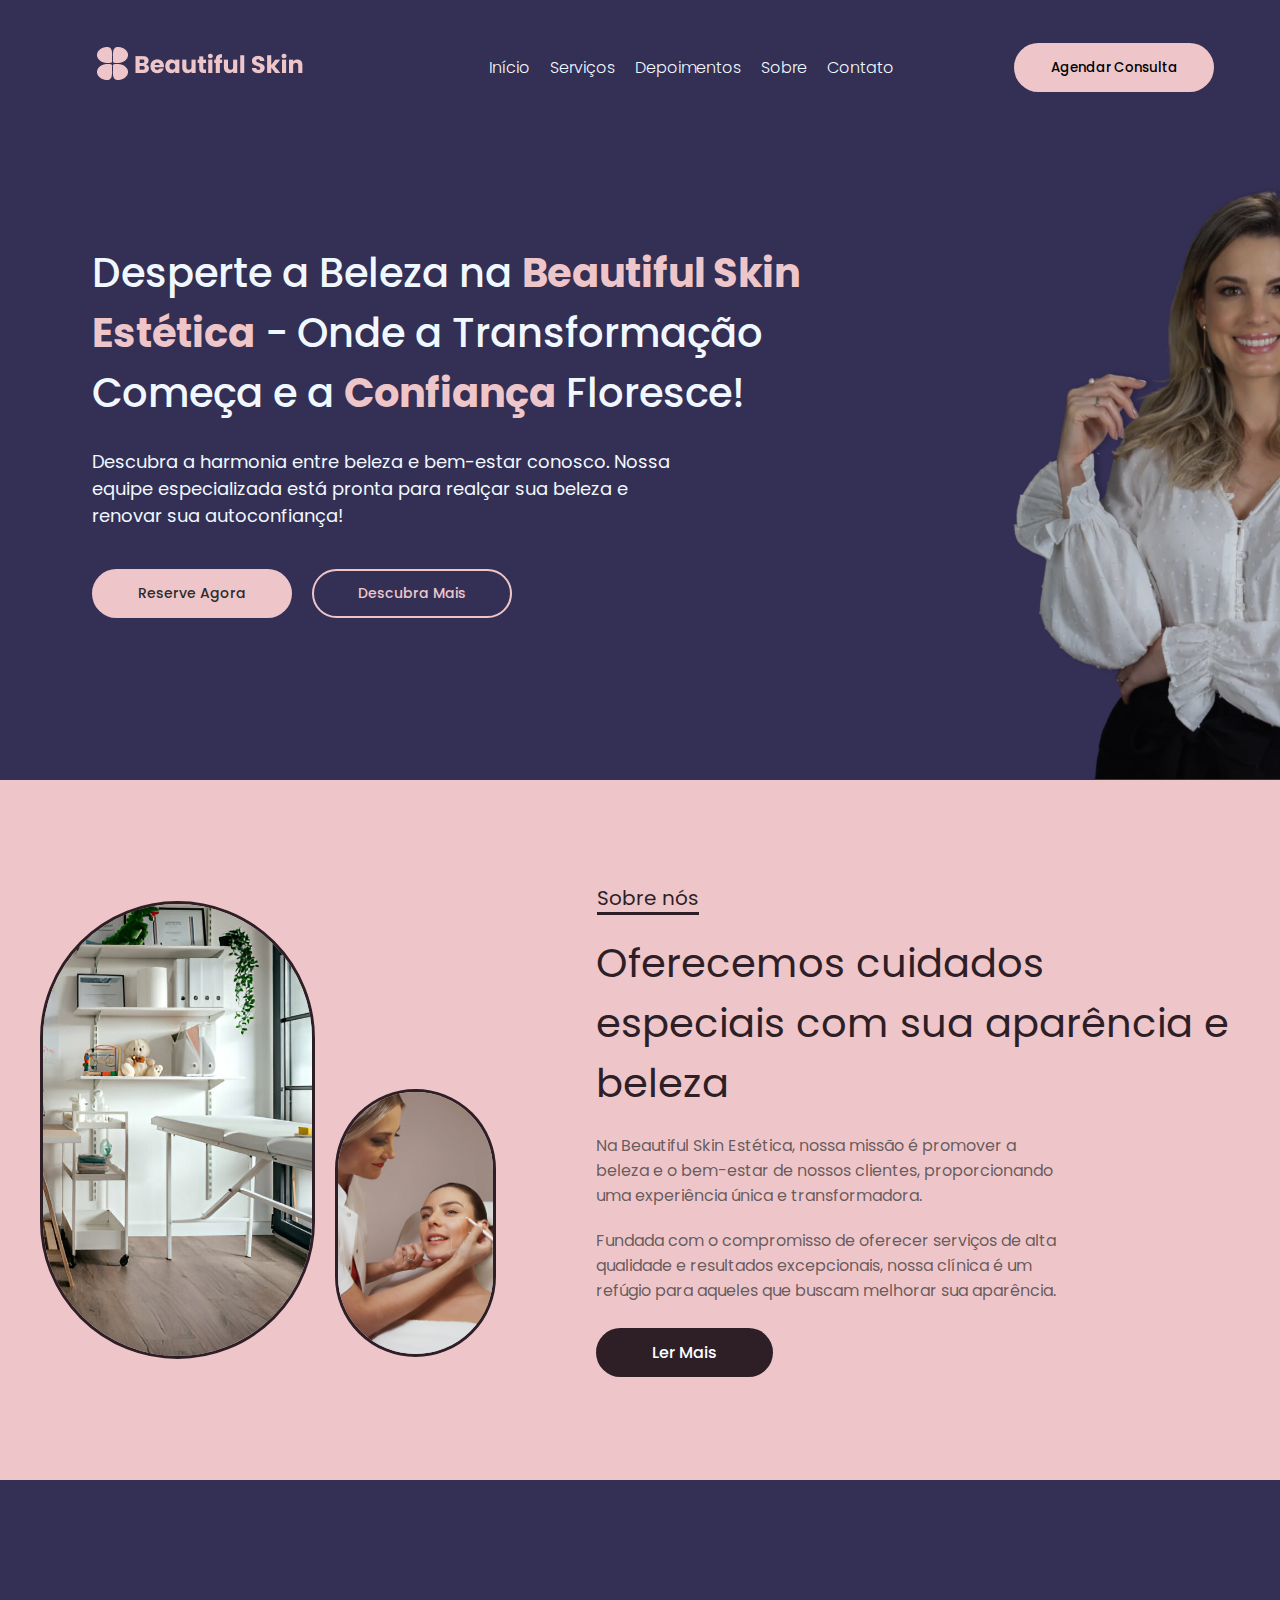
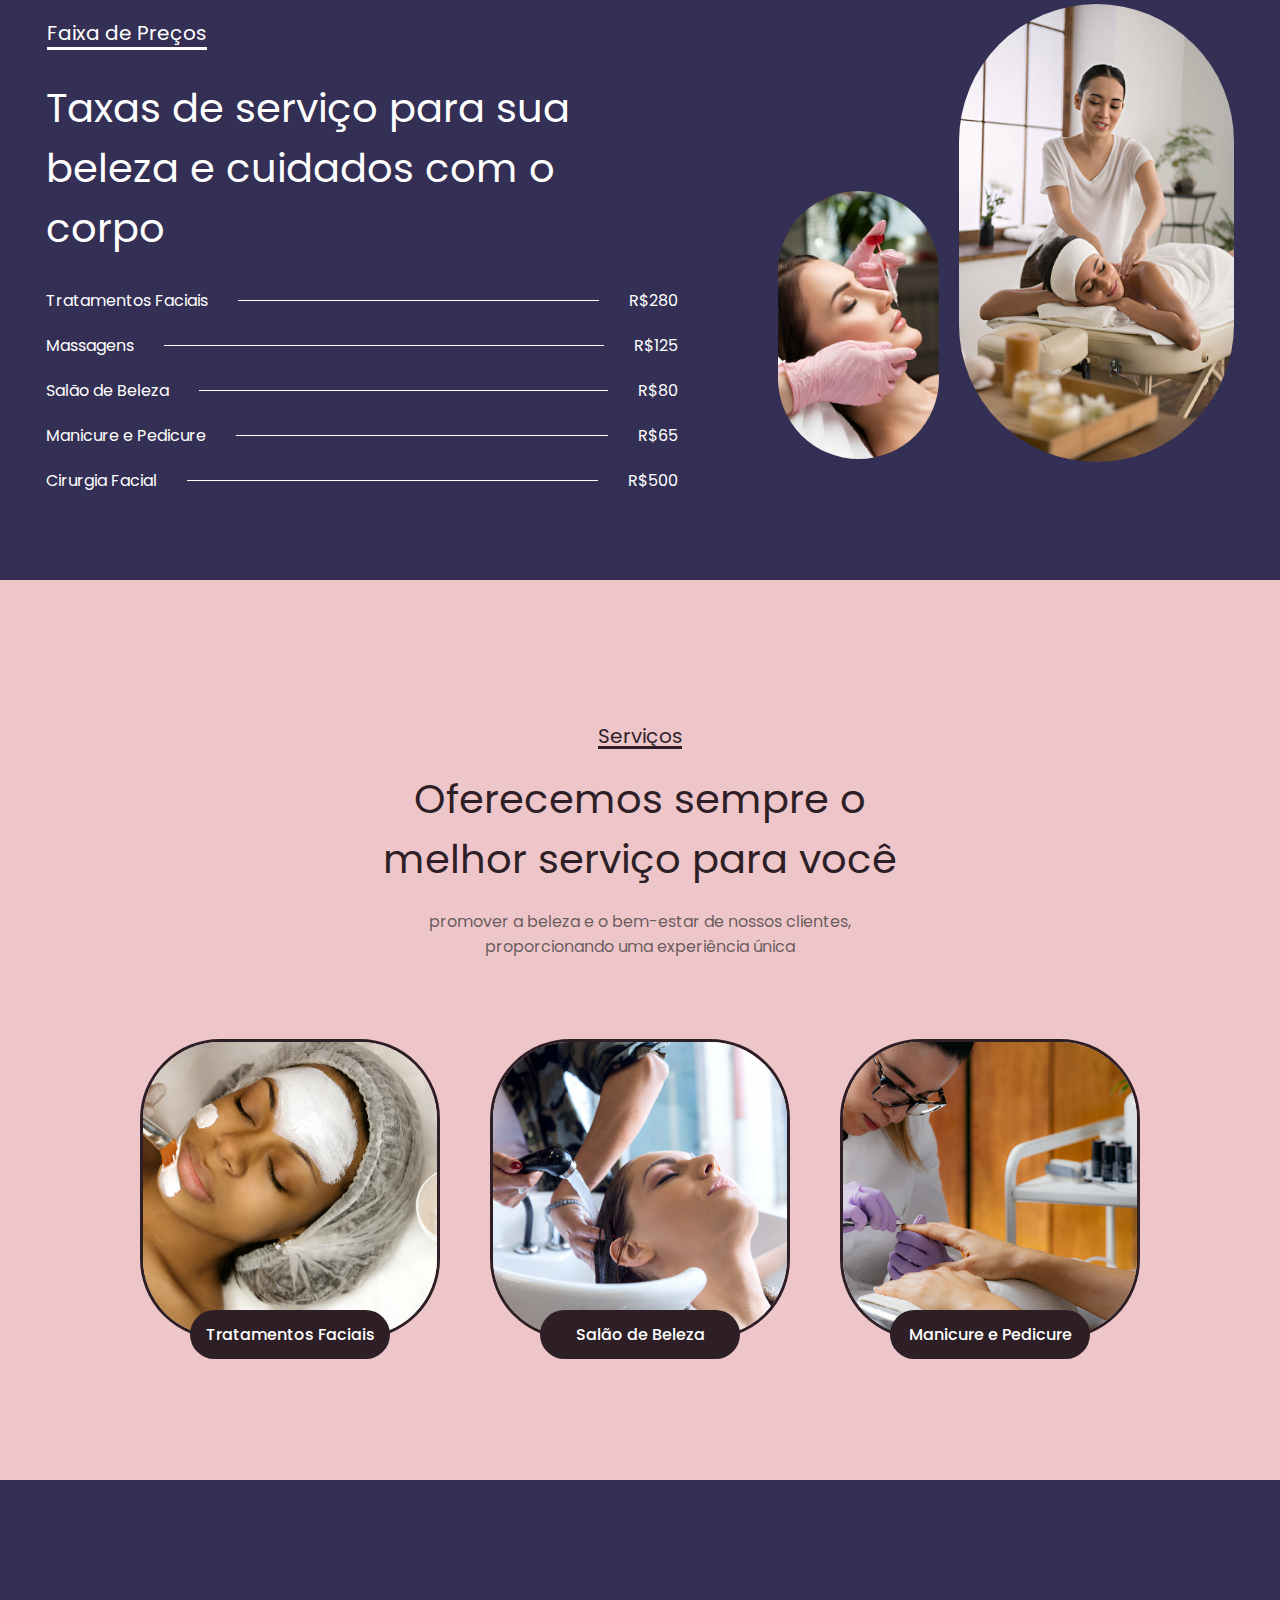
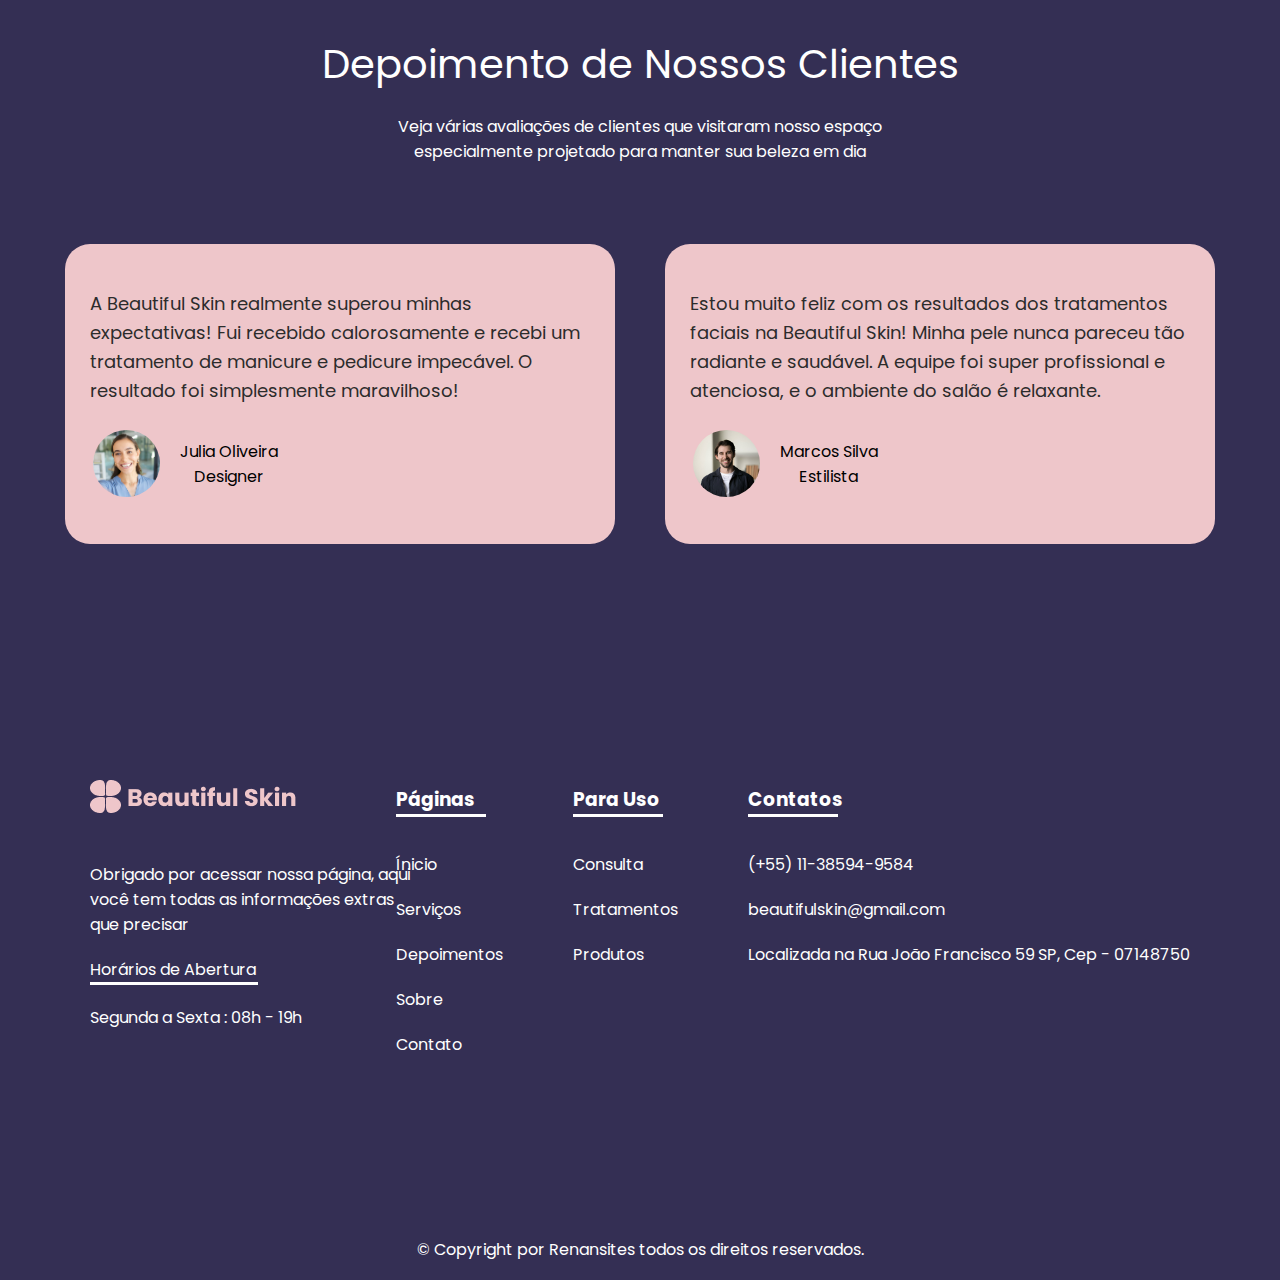
<file: Html/index.html>
<!DOCTYPE html>
<html lang="pt-br">

<head>
    <meta charset="UTF-8">
    <meta name="viewport" content="width=device-width, initial-scale=1.0">
    <title>Clinica Beautiful Skin</title>
    <link rel="shortcut icon" href="Imgs/iconelogo.png" type="image/x-icon">
    <link rel="stylesheet" href="Css/sessao1.css">
    <link rel="stylesheet" href="Css/sessao2.css">
    <link rel="stylesheet" href="Css/sessao3.css">
    <link rel="stylesheet" href="Css/sessao4.css">
    <link rel="stylesheet" href="Css/sessao5.css">
    <link rel="stylesheet" href="Css/footer.css">
    <link rel="stylesheet" href="Css/forms.css">

</head>

<body>


    <section class="sessao__um">


        <header class="cabeçalho">


            <picture class="logotipo">
                <img src="Imgs/logo.png">
            </picture>





            <ul class="menu">
                <li class="menu__item">Início</li>
                <li class="menu__item">Serviços</li>
                <li class="menu__item">Depoimentos</li>
                <li class="menu__item">Sobre</li>
                <li class="menu__item">Contato</li>
            </ul>




            <div class="botoes__cta">
                <a href="forms.html"><button class="botao__consulta">Agendar Consulta</button></a>

            </div>

            <svg xmlns="http://www.w3.org/2000/svg" width="40" height="40" viewBox="0 0 40 40" fill="none">
                <path d="M27.6666 23.3334C27.3333 23.1668 25.1666 22.1668 24.8333 22.0001C24.5 21.8334 24.1666 21.8334 23.8333 22.1668C23.5 22.5001 22.8333 23.5001 22.5 23.8334C22.3333 24.1668 22 24.1668 21.6666 24.0001C20.5 23.5001 19.3333 22.8334 18.3333 22.0001C17.5 21.1668 16.6666 20.1668 16 19.1668C15.8333 18.8334 16 18.5001 16.1666 18.3334C16.3333 18.1668 16.5 17.8334 16.8333 17.6668C17 17.5001 17.1666 17.1667 17.1666 17.0001C17.3333 16.8334 17.3333 16.5001 17.1666 16.3334C17 16.1668 16.1666 14.1668 15.8333 13.3334C15.6666 12.1667 15.3333 12.1668 15 12.1668H14.1666C13.8333 12.1668 13.3333 12.5001 13.1666 12.6667C12.1666 13.6667 11.6666 14.8334 11.6666 16.1667C11.8333 17.6667 12.3333 19.1668 13.3333 20.5001C15.1666 23.1668 17.5 25.3334 20.3333 26.6668C21.1666 27.0001 21.8333 27.3334 22.6666 27.5001C23.5 27.8334 24.3333 27.8334 25.3333 27.6668C26.5 27.5001 27.5 26.6668 28.1666 25.6668C28.5 25.0001 28.5 24.3334 28.3333 23.6668L27.6666 23.3334ZM31.8333 8.16675C25.3333 1.66675 14.8333 1.66675 8.33331 8.16675C2.99998 13.5001 1.99998 21.6667 5.66665 28.1668L3.33331 36.6668L12.1666 34.3334C14.6666 35.6668 17.3333 36.3334 20 36.3334C29.1666 36.3334 36.5 29.0001 36.5 19.8334C36.6666 15.5001 34.8333 11.3334 31.8333 8.16675ZM27.3333 31.5001C25.1666 32.8334 22.6666 33.6668 20 33.6668C17.5 33.6668 15.1666 33.0001 13 31.8334L12.5 31.5001L7.33331 32.8334L8.66664 27.8334L8.33331 27.3334C4.33331 20.6667 6.33331 12.3334 12.8333 8.16675C19.3333 4.00008 27.6666 6.16675 31.6666 12.5001C35.6666 19.0001 33.8333 27.5001 27.3333 31.5001Z" fill="#EEC6CA"/>
              </svg>

        </header>



        <main class="conteudo__chamativo">

            <div class="texto__chamativo">

                <h1 class="texto__principal">Desperte a Beleza na <span class="texto__rosa">Beautiful Skin
                        Estética</span> - Onde a Transformação Começa e a <span class="texto__rosa">Confiança</span>
                    Floresce!</h1>

                <p class="texto__secundario">Descubra a harmonia entre beleza e bem-estar conosco. Nossa equipe
                    especializada está pronta para realçar sua beleza e renovar sua autoconfiança!</p>

                <div class="botoes">
                    <a href="forms.html"><button class="botao__reserve">Reserve Agora</button></a>
                    <a href="#"><button class="botao__descubra">Descubra Mais</button></a>

                </div>

            </div>


            <img src="Imgs/Dra 1.png" width="408px" alt="" class="doutora">


        </main>


    </section>




    <section class="sessao__dois">



        <main class="conteudo__chamativo__dois">




            <img src="Imgs/img2.jpg" alt="" class="img__dois">

            <img src="Imgs/img5.jpg" alt="" class="img__um">





            <div class="texto__chamativo__dois">


                <span class="sobre__nos">
                    Sobre nós
                </span>


                <h1 class="texto__principal2">
                    Oferecemos cuidados especiais com sua aparência e beleza
                </h1>

                <p class="texto__secundario__dois">
                    Na Beautiful Skin Estética, nossa missão é promover a beleza e o bem-estar de nossos clientes,
                    proporcionando uma experiência única e transformadora.
                </p>

                <p class="texto__secundario__dois">
                    Fundada com o compromisso de oferecer serviços de alta qualidade e resultados excepcionais, nossa
                    clínica é um refúgio para aqueles que buscam melhorar sua aparência.
                </p>


                <a href="#"><button class="botao__lermais">Ler Mais</button></a>

            </div>


        </main>


    </section>




    <section class="sessao__tres">


        <main class="conteudo__chamativo__tres">







            <div class="texto__chamativo__tres">


                <span class="sobre__preços">
                    Faixa de Preços
                </span>


                <h1 class="texto__principal3">
                    Taxas de serviço para sua beleza e cuidados com o corpo
                </h1>


                <div class="caixa__principal">



                    <div class="itens">
                        <p class="serviço">Tratamentos Faciais</p>
                        <p class="linha"></p>
                        <p class="preço">R$280</p>
                    </div>




                    <div class="itens">
                        <p class="serviço">Massagens</p>
                        <p class="linha"></p>
                        <p class="preço">R$125</p>
                    </div>




                    <div class="itens">
                        <p class="serviço">Salão de Beleza</p>
                        <p class="linha"></p>
                        <p class="preço">R$80</p>
                    </div>



                    <div class="itens">
                        <p class="serviço">Manicure e Pedicure</p>
                        <p class="linha"></p>
                        <p class="preço">R$65</p>
                    </div>




                    <div class="itens">
                        <p class="serviço">Cirurgia Facial</p>
                        <p class="linha"></p>
                        <p class="preço">R$500</p>
                    </div>




                </div>




            </div>



            <img src="Imgs/img3.jpg" alt="" class="img__tres">

            <img src="Imgs/img4.jpg" alt="" class="img__quatro">


        </main>


    </section>




    <section class="sessao__quatro">


        <main class="conteudo__chamativo__quatro">




            <div class="texto__chamativo__quatro">


                <span class="sobre__serviços">
                    Serviços
                </span>


                <h1 class="texto__principal4">
                    Oferecemos sempre o melhor serviço para você
                </h1>

                <p class="texto__secundario__quatro">
                    promover a beleza e o bem-estar de nossos clientes, proporcionando uma experiência única
                </p>


            </div>

            <div class="imagens">


                <div class="card__um">

                    <img src="Imgs/img6.jpg" class="img__6">
                    <a href="#"><button class="botao__serviços">Tratamentos Faciais</button></a>

                </div>


                <div class="card__dois">

                    <img src="Imgs/img7.jpg" class="img__7">
                    <a href="#"><button class="botao__serviços">Salão de Beleza</button></a>

                </div>


                <div class="card__tres">

                    <img src="Imgs/img8.jpg" class="img__8">
                    <a href="#"><button class="botao__serviços">Manicure e Pedicure</button></a>

                </div>


            </div>


        </main>




    </section>




    <section class="sessao__cinco">


        

        <main class="conteudo__chamativo__cinco">




            <div class="texto__chamativo__cinco">


                <h1 class="texto__principal5">
                    Depoimento de Nossos Clientes
                </h1>

                <p class="texto__secundario__cinco">
                    Veja várias avaliações de clientes que visitaram nosso espaço especialmente projetado para manter
                    sua beleza em dia
                </p>


            </div>



            <div class="card__pai">

                <div class="card__filho">

                    <div class="card__info">

                        <p class="comentario">
                            A Beautiful Skin realmente superou minhas expectativas! Fui recebido calorosamente e recebi um tratamento de manicure e pedicure impecável. O resultado foi simplesmente maravilhoso! 
                        </p>

                        <div class="info__pessoa">

                            <img src="Imgs/fotoperfil.jpg" class="foto__perfil">

                            <div class="info">
                                <p class="nome__pessoa">Julia Oliveira</p>
                                <p class="nome__profissão">Designer</p>
                            </div>

                        </div>

                    </div>

                </div>


                <div class="card__filho">

                    <div class="card__info">

                        <p class="comentario">
                            Estou muito feliz com os resultados dos tratamentos faciais na Beautiful Skin! Minha pele nunca pareceu tão radiante e saudável. A equipe foi super profissional e atenciosa, e o ambiente do salão é relaxante. 
                        </p>

                        <div class="info__pessoa">

                            <img src="Imgs/fotoperfil2.jpg" class="foto__perfil">

                            <div class="info">
                                <p class="nome__pessoa">Marcos Silva</p>
                                <p class="nome__profissão">Estilista</p>
                            </div>

                        </div>
                    </div>

                </div>

            </div>
            



        </main>


    </section>



    <footer class="rodape">


        <div class="logotipo__footer">
            <img src="Imgs/logo.png">
        </div>

        <div class="info__footer">

            <p class="texto__info">Obrigado por acessar nossa página, aqui você tem todas as informações extras que precisar</p>
            <p class="horarios">Horários de Abertura</p>
            <p class="info__horas">Segunda a Sexta : 08h - 19h </p>

        </div>


        <ul class="footer__caixa">

            <li class="itens__footer">

                <h3 class="titulo__item">Páginas</h3>
                <p class="itens">Ínicio</p>
                <p class="itens">Serviços</p>
                <p class="itens">Depoimentos</p>
                <p class="itens">Sobre</p>
                <p class="itens">Contato</p>
                
            </li>

            <li class="itens__footer">

                <h3 class="titulo__item">Para Uso</h3>
                <p class="itens">Consulta</p>
                <p class="itens">Tratamentos</p>
                <p class="itens">Produtos</p>

            </li>

            <li class="itens__footer">

                <h3 class="titulo__item">Contatos</h3>
                <p class="itens">(+55) 11-38594-9584</p>
                <p class="itens">beautifulskin@gmail.com</p>
                <p class="itens">Localizada na Rua João Francisco 59 SP, Cep - 07148750</p>

            </li>
            
        </ul>
        
        <p class="copy">© Copyright por Renansites todos os direitos reservados.</p>
        
    </footer>
    
</body>

</html>
</file>
<file: Html/Css/sessao1.css>
@charset "UTF-8";
@import url('https://fonts.googleapis.com/css2?family=Poppins:ital,wght@0,100;0,200;0,300;0,400;0,500;0,600;0,700;0,800;0,900;1,100;1,200;1,300;1,400;1,500;1,600;1,700;1,800;1,900&display=swap');

* {

    margin: 0;
    padding: 0;
    box-sizing: border-box;
    text-decoration: none;
    list-style: none;
    border: none;
    font-family: "Poppins", sans-serif;

}
 



body {

    overflow-x: hidden;
}


.sessao__um {

    max-width: 1920px;
    max-height: 1080px;
    background-color: #342F54;

  

}



.cabeçalho {

    max-width: 1720px;
    max-height: 85px;
    display: flex;
    justify-content: space-between;
    align-items: center;
    padding-top: 50px;
}



.logotipo {


    padding-left: 97px;
}



.menu {

    padding: 0;
    margin: 0;
    display: flex;
    margin-left: 185px;
    width: 490px;
}



.menu__item {

    margin-right: 20px;
    color: rgb(240, 248, 255);
    font-weight: 300;
    cursor: pointer;
    transition: all 300ms ease-in-out;
}


.menu__item:hover {

    margin-right: 20px;
    color: #EEC6CA;
    font-weight: 300;

}





.botoes__cta {

    padding-left: 100px;
}



.botao__consulta {

    width: 200px;
    height: 49px;
    border-radius: 25px;
    background: #EEC6CA;
    font-weight: 500;
    cursor: pointer;
    transition: all 400ms ease-in-out;
}

.botao__consulta:hover{

    filter: drop-shadow(0px 0px 10px rgb(255, 207, 212));
    transform: scale(1.1);
}


svg {

    margin-right: 80px;
    cursor: pointer;

}


.conteudo__chamativo {

    width: 1720px;
    height: 695px;
    display: flex;
    align-items: center;
    justify-content: space-around;
}


.texto__chamativo {

    width: 913px;
    height: 380px;
    margin-left: 90px;

}



.texto__principal {


    color: aliceblue;
    width: 813px;
    height: 225px;
    font-size: 40px;
    font-style: normal;
    font-weight: 500;
    line-height: normal;
}



.texto__secundario {

    color: aliceblue;
    width: 600px;
    font-size: 18px;
    font-style: normal;
    font-weight: 400;
    line-height: normal;
    margin-top: -20px;

}



.texto__rosa {


    font-weight: 700;
    color: #EEC6CA;
}



.botoes {
    margin-top: 40px;
    
}



.botao__reserve {


    width: 200px;
    height: 49px;
    border-radius: 25px;
    background: #EEC6CA;
    color: #2C2C2C;
    font-family: Poppins;
    font-size: 14px;
    font-style: normal;
    font-weight: 500;
    line-height: normal;
    margin-right: 16px;
    cursor: pointer;
    transition: all 400ms ease-in-out;

}
.botao__reserve:hover {

    transform: scale(1.1);
    filter: drop-shadow(0px 0px 10px rgb(255, 207, 212));

}



.botao__descubra {

    width: 200px;
    height: 49px;
    border-radius: 25px;
    border: 2px solid #EEC6CA;
    background: transparent;
    color: #EEC6CA;
    font-family: Poppins;
    font-size: 14px;
    font-style: normal;
    font-weight: 500;
    line-height: normal;
    transition: all 400ms ease-in-out;
    cursor: pointer;
    

}

.botao__descubra:hover {

    
    background: #EEC6CA;
    color: #151515;
   

}


.doutora {


    margin-right: 300px;
    margin-top: 100px;

}


.sessao__dois {

    max-width: 1920px;
    height: 884px;
    background-color: #EEC6CA;


}
</file>
<file: Html/Css/sessao2.css>
@charset "UTF-8";
@import url('https://fonts.googleapis.com/css2?family=Poppins:ital,wght@0,100;0,200;0,300;0,400;0,500;0,600;0,700;0,800;0,900;1,100;1,200;1,300;1,400;1,500;1,600;1,700;1,800;1,900&display=swap');

* {

    margin: 0;
    padding: 0;
    box-sizing: border-box;
    text-decoration: none;
    list-style: none;
    border: none;
    font-family: "Poppins", sans-serif;

}

::selection {
    background-color: #2E1F27; /* Cor de fundo da seleção */
    color: #ffffff; /* Cor do texto selecionado */
}



body {

    overflow-x: hidden;
}


.sessao__dois {

    max-width: 1920px;
    max-height: 700px;
    background-color: #EEC6CA;
    display: flex;
    align-items: center;
    justify-content: center;
   


}


.conteudo__chamativo__dois {

    max-width: 1250px;
    height: 472px;
    display: flex;
    justify-content: space-around;
    align-items: center;
   

}



.img__um {

    width: 161px;
    height: 268px;
    border-radius: 150px;
    border: 3px solid #2E1F27;
    object-fit: cover;
    object-position: 60% 30%;
    margin-top: 185px;



}

.img__dois {


    width: 275px;
    height: 458px;
    border-radius: 150px;
    border: 3px solid #2E1F27;
    object-fit: cover;
    object-position: 70% 30%;
    margin-right: 20px;
}

.sobre__nos {

    width: 100px;
    height: 25px;
    color: #2E1F27;
    font-weight: 400;
    font-size: 20px;
    margin-left: 1px;
    border-bottom: 3px solid #2E1F27;
   
}

.texto__chamativo__dois {

    margin-left: 100px;
}

.texto__principal2 {

    width: 645px;
    color: #2E1F27;
    font-size: 40px;
    font-weight: 400;
    margin-top: 20px;

}

.texto__secundario__dois {

    width: 476px;
    color: #2c2c2cb3;
    font-size: 16px;
    font-weight: 400;
    margin-top: 20px;

}

.botao__lermais {

    width: 177px;
    height: 49px;
    border-radius: 25px;
    background: #2E1F27;
    color: #FFF;
    text-align: center;
    font-size: 16px;
    font-weight: 500;
    margin-top: 25px;
    transition: all 400ms ease-in-out;
    cursor: pointer;


}
.botao__lermais:hover {

    transform: scale(1.1);
    
}
</file>
<file: Html/Css/sessao3.css>
@charset "UTF-8";
@import url('https://fonts.googleapis.com/css2?family=Poppins:ital,wght@0,100;0,200;0,300;0,400;0,500;0,600;0,700;0,800;0,900;1,100;1,200;1,300;1,400;1,500;1,600;1,700;1,800;1,900&display=swap');

* {

    margin: 0;
    padding: 0;
    box-sizing: border-box;
    text-decoration: none;
    list-style: none;
    border: none;
    font-family: "Poppins", sans-serif;

}


.sessao__tres {

    max-width: 1920px;
    height: 700px;
    background-color: #342F54;
    display: flex;
    align-items: center;
    justify-content: center;
   


}


.conteudo__chamativo__tres{

    max-width: 1250px;
    height: 472px;
    display: flex;
    justify-content: space-around;
    align-items: center;
    margin-top: 70px;

}



.img__tres {

    width: 161px;
    height: 268px;
    border-radius: 150px;
    object-fit: cover;
    object-position: 50% 30%;
    margin-top: 120px;
    margin-left: 100px;



}

.img__quatro {


    width: 275px;
    height: 458px;
    border-radius: 150px;
    object-fit: cover;
    object-position: 70% 30%;
    margin-left: 20px;
    margin-bottom: 65px;
}

.sobre__preços {

    width: 100px;
    height: 25px;
    color: #ffffff;
    font-weight: 400;
    font-size: 20px;
    margin-left: 1px;
    border-bottom: 3px solid rgb(255, 255, 255);
    
}


.texto__principal3{

    width: 632px;
    color: #ffffff;
    font-size: 40px;
    font-weight: 400;
    margin-top: 30px;
}


.caixa__principal {
    display: flex;
    flex-direction: column;
    margin-top: 30px;
    
}

.itens{

    display: flex;
    align-items: center;
    margin-bottom: 20px; /* Adiciona espaço entre os itens */
}

.serviço {
    white-space: nowrap; 
    margin-right: 30px; 
    color: #ffffff;
}

.linha {
    flex-grow: 1;
    height: 1px;
    background-color: #ffffff;
    margin-right: 30px; 
   
}

.preço {
    white-space: nowrap; 
    color: #ffffff;
}
</file>
<file: Html/Css/sessao4.css>
@charset "UTF-8";
@import url('https://fonts.googleapis.com/css2?family=Poppins:ital,wght@0,100;0,200;0,300;0,400;0,500;0,600;0,700;0,800;0,900;1,100;1,200;1,300;1,400;1,500;1,600;1,700;1,800;1,900&display=swap');

* {

    margin: 0;
    padding: 0;
    box-sizing: border-box;
    text-decoration: none;
    list-style: none;
    border: none;
    font-family: "Poppins", sans-serif;

}


.sessao__quatro {

    max-width: 1920px;
    height: 900px;
    background-color: #EEC6CA;
    display: flex;
    align-items: center;
    justify-content: center;
   


}


.conteudo__chamativo__quatro {

    max-width: 1720px;
    height: 700px;
    display: flex;
    justify-content: center;
    align-items: center;
    flex-direction: column;
   

}

.texto__chamativo__quatro{

    display: flex;
    align-items: center;
    flex-direction: column;
    justify-content: center;
}

.sobre__serviços {

    width: 84px;
    height: 28px;
    color: #2E1F27;
    font-weight: 400;
    font-size: 20px;
    border-bottom: 3px solid #2E1F27;
   
}


.texto__principal4 {

    width: 550px;
    color: #2E1F27;
    font-size: 40px;
    font-weight: 400;
    margin-top: 20px;
    text-align: center;
}

.texto__secundario__quatro {

    width: 476px;
    color: #2c2c2cb3;
    font-size: 16px;
    font-weight: 400;
    margin-top: 20px;
    text-align: center;

}


.imagens {

    display: flex;
    align-items: center;
    justify-content: center;
    margin-top: 80px;
    gap: 50px; 
}

.imagens div {
    
    position: relative;
    border-radius: 20px; 
    transition: transform 0.4s ease-in-out;
}

.img__6, .img__7, .img__8 {

    width: 300px;
    height: 300px;
    border-radius: 80px;
    border: 3px solid #2E1F27;
    object-fit: cover;
    object-position: 65%;
    display: block; 
}

.botao__serviços {

    position: absolute;
    bottom: -20px;
    left: 50%; 
    transform: translateX(-50%);
    width: 200px;
    height: 49px;
    border-radius: 25px;
    background: #2E1F27;
    color: #FFF;
    text-align: center;
    font-size: 16px;
    font-weight: 500;
    transition: all 400ms ease-in-out;
    cursor: pointer;
}

.card__um, .card__dois, .card__tres {
    cursor: pointer;
    transition: transform 0.4s ease-in-out;
}

.card__um:hover, .card__dois:hover, .card__tres:hover {
    transform: scale(1.1);
}
</file>
<file: Html/Css/sessao5.css>
@charset "UTF-8";
@import url('https://fonts.googleapis.com/css2?family=Poppins:ital,wght@0,100;0,200;0,300;0,400;0,500;0,600;0,700;0,800;0,900;1,100;1,200;1,300;1,400;1,500;1,600;1,700;1,800;1,900&display=swap');

* {

    margin: 0;
    padding: 0;
    box-sizing: border-box;
    text-decoration: none;
    list-style: none;
    border: none;
    font-family: "Poppins", sans-serif;

}


.sessao__cinco {

    max-width: 1920px;
    height: 900px;
    background-color: #342F54;
    display: flex;
    align-items: center;
    justify-content: center;

}

.conteudo__chamativo__cinco {


    max-width: 1720px;
    height: 764px;
    display: flex;
    justify-content: center;
    align-items: center;
    flex-direction: column;
    margin-top: -8%;
    
   
}



.texto__chamativo__cinco {

    display: flex;
    align-items: center;
    flex-direction: column;
    justify-content: center;
}



.texto__principal5 {

    width: 650px;
    color: #ffffff;
    font-size: 40px;
    font-weight: 400;
    margin-top: 20px;
    text-align: center;
}

.texto__secundario__cinco {

    width: 550px;
    color: #ffffff;
    font-size: 16px;
    font-weight: 400;
    margin-top: 20px;
    text-align: center;

}



.card__pai {

    display: flex;
    align-items: center;
    gap: 50px;


}



.card__filho {

    width: 600px;
    height: 300px;
    background-color: #EEC6CA;
    border-radius: 25px;
    display: flex;
    align-items: center;
    justify-content: center;
    flex-direction: column;
    margin-top: 80px;

}


.card__info {

    display: flex;
    align-items: center;
    flex-direction: column;
    justify-content: center;
}



.comentario {

    width: 500px;
    height: 140px;
    color: #2C2C2C;
    font-size: 18px;
    font-style: normal;
    font-weight: 400;
    line-height: 160%;



}


.card__pai {
    display: flex;
    align-items: center;
    justify-content: center;
    gap: 50px;
}

.card__filho {
    width: 550px;
    height: 300px;
    background-color: #EEC6CA;
    border-radius: 25px;
    display: flex;
    flex-direction: column;
    justify-content: center;
    margin-top: 80px;
    padding: 20px;
    cursor: pointer;
    transition: all 400ms ease-in-out;
    
}

.card__filho:hover{

    transform: scale(1.1);
}

.card__info {
    display: flex;
    flex-direction: column;
    height: 100%;
}

.comentario {
    width: 500px;
    color: #2C2C2C;
    font-size: 18px;
    font-weight: 400;
    line-height: 1.6;

}

.info__pessoa {
    display: flex;
    justify-content: flex-end;
    align-items: center;
    
}

.foto__perfil {
    width: 67px;
    height: 67px;
    border-radius: 50%;
    margin-right: 20px;
    object-fit: cover;
    object-position: 65%;
}

.info {
    display: flex;
    align-items: center;
    margin-right: 310px;
    flex-direction: column;

}

.setas{

    display: flex;
    align-items: center;
    justify-content: center;
    gap: 1350px;
    margin-top: -180px;
    cursor: pointer;

}
</file>
<file: Html/Css/footer.css>
@charset "UTF-8";
@import url('https://fonts.googleapis.com/css2?family=Poppins:ital,wght@0,100;0,200;0,300;0,400;0,500;0,600;0,700;0,800;0,900;1,100;1,200;1,300;1,400;1,500;1,600;1,700;1,800;1,900&display=swap');

* {

    margin: 0;
    padding: 0;
    box-sizing: border-box;
    text-decoration: none;
    list-style: none;
    border: none;
    font-family: "Poppins", sans-serif;

}




body {

    overflow-x: hidden;
}


.rodape {

    max-width: 1920px;
    height: 500px;
    background-color: #342F54;
    
    



}


.logotipo__footer{

    margin-left: 90px;
   
   
}

.info__footer{

    margin-left: 90px;
    margin-top: 40px;

}

.texto__info {

    width: 320px;
    font-size: 16px;
    font-weight: 400;
    color: #ffffff;
    
    
}



.horarios {

    width: 168px;
    border-bottom: 3px solid #ffffff;
    color: #ffffff;
    margin-top: 20px;
}

.info__horas {

    color: #ffffff;
    margin-top: 20px;
    
}

.footer__caixa {
    display: flex;
    align-items: baseline;
    justify-content: flex-end; 
    margin-right: 90px; 
}

.titulo__item {
    color: #ffffff;
    width: 90px;
    border-bottom: 3px solid #ffffff;
    margin-bottom: 35px;
}

.itens {
    color: #ffffff;
    cursor: pointer;
}

.copy {
    color: #ffffff;
    text-align: center;
    margin-top: 160px;
    cursor: pointer;
  
}

.itens__footer {
    margin-left: 70px;
    display: flex;
    flex-direction: column;
    align-items: baseline;
    justify-content: center;
    margin-top: -245px; 
}
</file>
<file: Html/Css/forms.css>
@charset "UTF-8";
@import url('https://fonts.googleapis.com/css2?family=Poppins:ital,wght@0,100;0,200;0,300;0,400;0,500;0,600;0,700;0,800;0,900;1,100;1,200;1,300;1,400;1,500;1,600;1,700;1,800;1,900&display=swap');

* {
    margin: 0;
    padding: 0;
    box-sizing: border-box;
    text-decoration: none;
    list-style: none;
    font-family: "Poppins", sans-serif;
}


.corpo2 {
    background-color: #EEC6CA;
    overflow-x: hidden;
    min-height: 100vh;
    display: flex;
    align-items: center;
    justify-content: center;
    padding: 20px;
}

.caixa__pai {
    position: relative;
    max-width: 700px;
    width: 100%;
    padding: 25px;
    background-color: #ffffff;
    border-radius: 20px;
    box-shadow: 10px 15px 15px #00000015;
    opacity: 0;
    transform: translateY(-50px) rotate(-10deg);
    animation: advancedFadeIn 1s forwards ease-in-out;
}

@keyframes advancedFadeIn {
    0% {
        opacity: 0;
        transform: translateY(-50px) rotate(-10deg);
    }
    50% {
        opacity: 0.5;
        transform: translateY(10px) rotate(5deg);
    }
    100% {
        opacity: 1;
        transform: translateY(0) rotate(0);
    }
}

.titulo__forms {
    font-size: 1.5rem;
    color: #342F54;
    font-weight: 500;
    text-align: center;
}

.formulario .caixa__pai {
    margin-top: 30px;
}

.coluna {
    display: flex;
    column-gap: 15px;
}

.input__caixas {
    width: 100%;
    margin-top: 20px;
}

::placeholder {
    color: #342F54;
}

label {
    color: #342F54;
    font-weight: 400;
}

:where(input, .seleçao__caixa) {
    position: relative;
    height: 50px;
    width: 100%;
    outline: none;
    border: 1px solid #342F54;
    border-radius: 12px;
    padding: 0 15px;
    margin-top: 8px;
    font-size: 1rem;
    color: #342F54;
}

select {
    height: 100%;
    width: 100%;
    outline: none;
    border: none;
    color: #342F54;
    font-size: 1rem;
}

button[type="submit"] {
    height: 55px;
    width: 100%;
    background-color: #EEC6CA;
    border-radius: 12px;
    border: none;
    margin-top: 30px;
    font-weight: 600;
    color: #342F54;
    transition: all 400ms ease-in-out;
    cursor: pointer;
}

button[type="submit"]:hover {
    background-color: #342F54;
    color: #EEC6CA;
}


.mensagem__obrigado {
    text-align: center;
    margin-top: 20px;
    color: #342F54;
}

.mensagem__obrigado h2 {
    font-size: 2rem;
    margin-bottom: 10px;
}

.mensagem__obrigado p {
    font-size: 1.2rem;
}


@media screen and (max-width: 500px) {
    .coluna {
        flex-wrap: wrap;
    }
}
</file>
